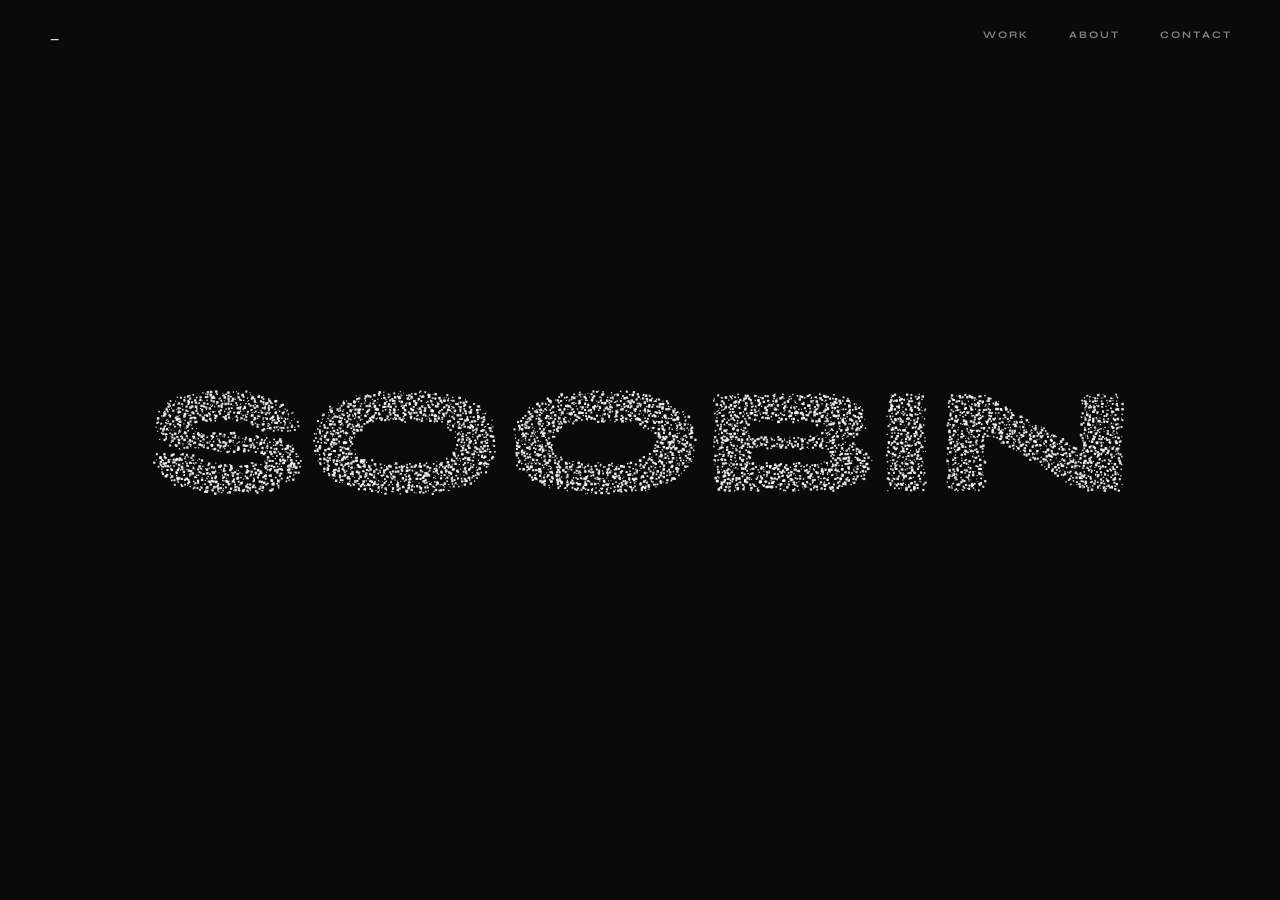
<file: v2/index.html>
<!DOCTYPE html>
<html lang="ko" class="bg-black">
<head>
  <meta charset="UTF-8">
  <meta name="viewport" content="width=device-width, initial-scale=1.0">
  <title>SOOBIN — UX/UI Designer</title>
  <script>history.scrollRestoration = 'manual'; window.scrollTo(0, 0);</script>
  <link rel="preconnect" href="https://fonts.googleapis.com">
  <link rel="preconnect" href="https://fonts.gstatic.com" crossorigin>
  <link href="https://fonts.googleapis.com/css2?family=Syne:wght@400;700;800&display=swap" rel="stylesheet">
  <link rel="stylesheet" href="css/style.css">
  <script src="https://cdnjs.cloudflare.com/ajax/libs/gsap/3.12.5/gsap.min.js"></script>
</head>
<body class="antialiased bg-black">

  <!-- Fixed header: z-100 -->
  <header class="header" id="header">
    <a class="header__logo" href="#" id="headerLogo"><span id="typedLogo"></span><span class="header__cursor">_</span></a>
    <nav class="header__nav">
      <a href="#work">WORK</a>
      <a href="#about">ABOUT</a>
      <a href="#contact">CONTACT</a>
    </nav>
  </header>

  <!-- Fixed particle canvas: z-10 -->
  <canvas id="particle-canvas"></canvas>

  <!-- Fixed hero section: z-20 (scroll cue, etc.) -->
  <section class="hero-overlay" id="heroOverlay">
    <div class="scroll-hint" id="scrollHint">
      <svg width="12" height="24" viewBox="0 0 12 24" fill="none">
        <line x1="6" y1="0" x2="6" y2="20" stroke="white" stroke-width="1" opacity="0.5"/>
        <polyline points="2,16 6,22 10,16" stroke="white" stroke-width="1" fill="none" opacity="0.5"/>
      </svg>
      <span>SCROLL</span>
    </div>
  </section>

  <!-- Background transition overlay: z-22, fades from transparent to cream -->
  <div id="bgOverlay"></div>

  <!-- Fixed content panel: z-25 — starts at translateY(100%), slides up -->
  <div id="contentPanel">
    <div class="white-bg-content">

      <!-- Section 1: ABOUT ME (first thing user sees when sliding up) -->
      <section class="section-designer" id="about">
        <div class="about-me">

          <div class="about-me-left">
            <p class="designer-label">UX / UI DESIGNER &amp; PUBLISHER</p>
            <h2 class="designer-name">ABOUT ME</h2>
            <p class="about-me-intro"><span class="cube-wrap"><strong class="cube-text" id="aboutCubeText">문제를 해결하는</strong></span> 디자이너 장수빈입니다.</p>

            <div class="about-me-columns">
              <div class="info-col">
                <div class="info-group">
                  <h3>EDUCATION</h3>
                  <p>단국대학교(죽전) 졸업</p>
                </div>
                <div class="info-group">
                  <h3>WORK EXPERIENCE</h3>
                  <p><span class="info-date">2022.08 – 2026.02</span> (주) 웹시크코스메틱<br><span class="info-sub">해외영업 / 이커머스 MD</span></p>
                </div>
                <div class="info-group">
                  <h3>LANGUAGES</h3>
                  <p>중국어<br>영어<br>한국어<br>말레이시아어</p>
                </div>
                <div class="info-group">
                  <h3>SKILLS</h3>
                  <div class="skills-grid">
                    <span>AI 활용 기획</span><span>콘텐츠 기획</span><span>UX/UI 디자인</span><span>멤버십 마케팅</span>
                    <span>SNS 운영</span><span>카피라이팅</span><span>이커머스 MD</span><span>해외 영업</span>
                  </div>
                </div>
              </div>

              <div class="info-col">
                <div class="info-group">
                  <h3>CERTIFICATE</h3>
                  <div class="cert-sub">
                    <h4>WEB &amp; DEVELOPMENT</h4>
                    <p>웹개발기능사 (취득 예정)<br>프로그래밍 기능사 (취득 예정)</p>
                  </div>
                  <div class="cert-sub">
                    <h4>DESIGN</h4>
                    <p>2026 GTQ 1급<br>2026 GTQi 1급</p>
                  </div>
                  <div class="cert-sub">
                    <h4>LANGUAGE</h4>
                    <p>2025 TOPIK 6급<br>2024 무역영어 1급<br>2022 ITT 비즈니스 영어 번역 2급<br>2021 TOEIC 910</p>
                  </div>
                  <div class="cert-sub">
                    <h4>OTHERS</h4>
                    <p>2025 네트워크관리사 2급<br>2025 운전면허 2종</p>
                  </div>
                </div>
              </div>
            </div>
          </div>

          <div class="about-me-right">
            <div class="profile-photo"></div>
            <p class="profile-name">장수빈</p>
            <dl class="profile-table">
              <div><dt>D.O.B</dt><dd>1997.03.01</dd></div>
              <div><dt>EMAIL</dt><dd>itsmauvely@gmail.com</dd></div>
              <div><dt>TEL</dt><dd>010-4580-2999</dd></div>
              <div><dt>NATIONALITY</dt><dd>말레이시아 (F-2)</dd></div>
            </dl>
          </div>

        </div>
      </section>

      <!-- Section 2: Selected Works (gallery clip-path reveal) -->
      <section class="section-work" id="work">
        <div class="section-header">
          <h2>Selected Works</h2>
          <p>UX/UI 디자인 & 퍼블리싱 프로젝트</p>
        </div>
        <div class="gallery-track">
          <div class="gallery-item" style="--offset-x: -10%">
            <div class="gallery-img-wrap"><div class="gallery-placeholder"></div></div>
            <div class="gallery-info"><span class="gallery-num">01</span><span class="gallery-title">Project Title</span><span class="gallery-tag">UX/UI Design</span></div>
          </div>
          <div class="gallery-item" style="--offset-x: 8%">
            <div class="gallery-img-wrap"><div class="gallery-placeholder"></div></div>
            <div class="gallery-info"><span class="gallery-num">02</span><span class="gallery-title">Project Title</span><span class="gallery-tag">Publishing</span></div>
          </div>
          <div class="gallery-item" style="--offset-x: -5%">
            <div class="gallery-img-wrap"><div class="gallery-placeholder"></div></div>
            <div class="gallery-info"><span class="gallery-num">03</span><span class="gallery-title">Project Title</span><span class="gallery-tag">Brand Design</span></div>
          </div>
          <div class="gallery-item" style="--offset-x: 12%">
            <div class="gallery-img-wrap"><div class="gallery-placeholder"></div></div>
            <div class="gallery-info"><span class="gallery-num">04</span><span class="gallery-title">Project Title</span><span class="gallery-tag">UX Research</span></div>
          </div>
        </div>
      </section>

      <!-- Section 3: Skills -->
      <section class="section-about" id="skills">
        <div class="about-inner">
          <div class="about-text">
            <h2>UX/UI DESIGNER<br>& PUBLISHER</h2>
            <p>사용자 중심의 디자인으로 문제를 해결하고,<br>직접 코드로 구현해 완성도 높은 제품을 만듭니다.</p>
            <div class="tools">
              <span>Figma</span><span>Photoshop</span><span>Illustrator</span><span>After Effects</span><span>HTML/CSS</span><span>JavaScript</span>
            </div>
          </div>
        </div>
      </section>

      <!-- Footer / Contact -->
      <footer class="footer" id="contact">
        <div class="footer-inner">
          <a class="footer-email" href="mailto:itsmauvely@gmail.com">
            <span class="footer-email-text">
              itsmauvely@gmail.com
            </span>
          </a>
          <p class="footer-copy">© 2026 SOOBIN. All rights reserved.</p>
        </div>
      </footer>

    </div>
  </div>

  <script src="js/particle.js"></script>
  <script>
    (function () {
      const el = document.getElementById('aboutCubeText');
      if (!el) return;
      const words = ['문제를 해결하는', '경험을 설계하는', '새로운 도전을 좋아하는', '디테일에 집착하는'];
      let idx = 0;

      function rotate() {
        el.classList.remove('is-entering');
        el.classList.add('is-rotating');

        setTimeout(() => {
          idx = (idx + 1) % words.length;
          el.textContent = words[idx];
          el.classList.remove('is-rotating');
          el.style.transform = 'rotateX(-90deg)';
          el.style.opacity = '0';

          requestAnimationFrame(() => {
            requestAnimationFrame(() => {
              el.style.transform = '';
              el.style.opacity = '';
              el.classList.add('is-entering');
            });
          });
        }, 320);
      }

      setInterval(rotate, 2600);
    })();
  </script>
</body>
</html>
</file>
<file: v2/css/style.css>
*, *::before, *::after { box-sizing: border-box; margin: 0; padding: 0; }

:root {
  --bg: #0a0a0a;
  --text: #ffffff;
  --font: 'Syne', sans-serif;
  --panel-ease: cubic-bezier(0.16, 1, 0.3, 1);
}

html {
  background: var(--bg);
  overflow: hidden; /* no window scroll — panel handles it */
}

body {
  background: var(--bg);
  color: var(--text);
  font-family: var(--font);
  overflow: hidden;
  height: 100dvh;
}

/* ── Header ── */
.header {
  position: fixed;
  top: 0; left: 0; right: 0;
  z-index: 100;
  display: flex;
  justify-content: space-between;
  align-items: center;
  padding: 28px 48px;
  opacity: 0;
  transform: translateY(-16px);
  transition: opacity 0.8s ease, transform 0.8s ease;
  mix-blend-mode: difference;
  pointer-events: none;
}

.header.visible {
  opacity: 1;
  transform: translateY(0);
  pointer-events: auto;
}

.header__logo {
  font-size: 11px;
  font-weight: 700;
  letter-spacing: 0.18em;
  color: #fff;
  text-decoration: none;
  display: inline-flex;
  align-items: center;
  white-space: nowrap;
}

.header__cursor {
  display: inline-block;
  margin-left: 2px;
  animation: header-cursor-blink 1s steps(1) infinite;
}

@keyframes header-cursor-blink {
  0%, 49% { opacity: 1; }
  50%, 100% { opacity: 0; }
}

.header__nav {
  display: flex;
  gap: 40px;
}

.header__nav a {
  font-size: 10px;
  font-weight: 700;
  letter-spacing: 0.2em;
  color: #fff;
  text-decoration: none;
  opacity: 0.5;
  transition: opacity 0.3s;
}

.header__nav a:hover { opacity: 1; }

/* ── Fixed particle canvas ── */
#particle-canvas {
  position: fixed;
  top: 0; left: 0;
  width: 100vw;
  height: 100vh;
  display: block;
  z-index: 1;
  transform-origin: 50% 50%;
  will-change: filter, transform, opacity;
}

/* ── Hero overlay (holds scroll hint) ── */
.hero-overlay {
  position: fixed;
  inset: 0;
  z-index: 20;
  pointer-events: none;
}

/* ── Scroll hint ── */
.scroll-hint {
  position: absolute;
  bottom: 40px;
  left: 50%;
  transform: translateX(-50%);
  display: flex;
  flex-direction: column;
  align-items: center;
  gap: 10px;
  opacity: 0;
  transition: opacity 0.8s ease;
  pointer-events: none;
}

.scroll-hint.visible { opacity: 1; }

.scroll-hint span {
  font-size: 9px;
  font-weight: 700;
  letter-spacing: 0.3em;
  color: rgba(255,255,255,0.35);
}

/* ── Background transition overlay ── */
#bgOverlay {
  position: fixed;
  inset: 0;
  z-index: 22;
  background: #f5f2ed;
  opacity: 0;
  pointer-events: none;
}

/* ── Content panel: slides up from below ── */
#contentPanel {
  position: fixed;
  inset: 0;
  z-index: 25;
  background: #f5f2ed;
  color: #1a1a1a;
  overflow-y: auto;
  overflow-x: hidden;
  overscroll-behavior-y: contain;
  clip-path: circle(0% at 50% 100%);
  visibility: hidden;
  scrollbar-width: none;
  -ms-overflow-style: none;
}

#contentPanel::-webkit-scrollbar { display: none; }

/* ── ABOUT ME section (first thing in panel) ── */
.section-designer {
  min-height: 100dvh;
  display: flex;
  align-items: center;
  justify-content: flex-start;
  padding: 100px 10vw;
  border-bottom: 1px solid rgba(0,0,0,0.06);
}

.designer-label {
  font-size: 12px;
  font-weight: 700;
  letter-spacing: 0.25em;
  color: rgba(0,0,0,0.35);
}

.designer-name {
  font-size: clamp(40px, 5vw, 56px);
  font-weight: 800;
  letter-spacing: -0.01em;
  line-height: 0.9;
  color: #1a1a1a;
  margin-top: 8px;
}

/* ── ABOUT ME: resume-style two-column layout ── */
.about-me {
  display: grid;
  grid-template-columns: 1fr 280px;
  align-items: center;
  gap: 80px;
  width: 100%;
}

.about-me-intro {
  font-size: clamp(18px, 2.1vw, 22px);
  color: rgba(0,0,0,0.7);
  margin-top: 28px;
  padding-bottom: 24px;
  border-bottom: 1px solid rgba(0,0,0,0.1);
}

.about-me-intro strong {
  font-weight: 800;
}

/* ── Cube-rotate text in intro line ── */
.cube-wrap {
  display: inline-block;
  perspective: 500px;
  vertical-align: bottom;
}

.cube-text {
  display: inline-block;
  transform-origin: 50% 100%;
  backface-visibility: hidden;
  will-change: transform, opacity;
}

.cube-text.is-rotating {
  transition: transform 0.32s cubic-bezier(0.6, 0.04, 0.98, 0.34), opacity 0.28s ease-in;
  transform: rotateX(90deg);
  opacity: 0;
}

.cube-text.is-entering {
  transition: transform 0.38s cubic-bezier(0.16, 1, 0.3, 1), opacity 0.32s ease-out;
  transform: rotateX(0deg);
  opacity: 1;
}

.about-me-columns {
  display: grid;
  grid-template-columns: 1fr 1fr;
  gap: 48px;
  margin-top: 32px;
}

.info-col {
  display: flex;
  flex-direction: column;
  gap: 28px;
}

.info-group h3 {
  font-size: 13px;
  font-weight: 800;
  letter-spacing: 0.1em;
  color: #1a1a1a;
  margin-bottom: 12px;
}

.info-group p {
  font-size: 14.5px;
  line-height: 1.7;
  color: rgba(0,0,0,0.55);
}

.info-date {
  color: rgba(0,0,0,0.35);
  margin-right: 4px;
}

.info-sub {
  color: rgba(0,0,0,0.4);
  font-size: 13px;
}

.skills-grid {
  display: grid;
  grid-template-columns: 1fr 1fr;
  gap: 8px 16px;
}

.skills-grid span {
  font-size: 14.5px;
  color: rgba(0,0,0,0.55);
}

.cert-sub {
  margin-bottom: 18px;
}

.cert-sub:last-child {
  margin-bottom: 0;
}

.cert-sub h4 {
  font-size: 11.5px;
  font-weight: 700;
  letter-spacing: 0.08em;
  color: rgba(0,0,0,0.4);
  margin-bottom: 8px;
}

.cert-sub p {
  font-size: 14px;
  line-height: 1.7;
  color: rgba(0,0,0,0.55);
}

/* ── ABOUT ME: right profile card ── */
.about-me-right {
  display: flex;
  flex-direction: column;
  margin-top: 150px;
}

.profile-photo {
  width: 100%;
  aspect-ratio: 1 / 1;
  background: rgba(0,0,0,0.07);
  border: 1px solid rgba(0,0,0,0.08);
  margin-bottom: 20px;
}

.profile-name {
  text-align: center;
  font-size: 19px;
  font-weight: 700;
  color: #1a1a1a;
  margin-bottom: 28px;
}

.profile-table {
  display: flex;
  flex-direction: column;
  gap: 14px;
}

.profile-table > div {
  display: flex;
  justify-content: space-between;
  gap: 12px;
  font-size: 14px;
  border-bottom: 1px solid rgba(0,0,0,0.06);
  padding-bottom: 10px;
}

.profile-table dt {
  font-weight: 700;
  letter-spacing: 0.05em;
  color: rgba(0,0,0,0.4);
  white-space: nowrap;
}

.profile-table dd {
  color: rgba(0,0,0,0.7);
  text-align: right;
}

@media (max-width: 860px) {
  .about-me {
    grid-template-columns: 1fr;
  }
  .about-me-columns {
    grid-template-columns: 1fr;
  }
  .about-me-right {
    max-width: 280px;
    margin-top: 120px;
  }
}

/* ── Selected Works ── */
.section-work {
  padding: 120px 10vw;
  border-bottom: 1px solid rgba(0,0,0,0.06);
}

.section-header {
  display: flex;
  justify-content: space-between;
  align-items: flex-end;
  margin-bottom: 72px;
}

.section-header h2 {
  font-size: clamp(28px, 4vw, 52px);
  font-weight: 800;
  letter-spacing: 0.04em;
  color: #1a1a1a;
}

.section-header p {
  font-size: 11px;
  font-weight: 700;
  letter-spacing: 0.2em;
  color: rgba(0,0,0,0.35);
}

/* ── Gallery ── */
.gallery-track {
  display: flex;
  flex-direction: column;
  gap: 16px;
}

.gallery-item {
  display: grid;
  grid-template-columns: 1fr auto;
  align-items: center;
  gap: 32px;
  padding: 28px 0;
  border-top: 1px solid rgba(0,0,0,0.08);
  cursor: pointer;
  transition: opacity 0.3s;
}

.gallery-item:last-child {
  border-bottom: 1px solid rgba(0,0,0,0.08);
}

.gallery-img-wrap {
  overflow: hidden;
  clip-path: inset(-1px 30%);
  transition: clip-path 0.7s cubic-bezier(0.16, 1, 0.3, 1);
  height: 200px;
}

.gallery-item:hover .gallery-img-wrap {
  clip-path: inset(-1px 0%);
}

.gallery-placeholder {
  width: 100%;
  height: 100%;
  background: rgba(0,0,0,0.05);
  border: 1px solid rgba(0,0,0,0.07);
}

.gallery-info {
  display: flex;
  flex-direction: column;
  gap: 8px;
  min-width: 200px;
  text-align: right;
}

.gallery-num {
  font-size: 10px;
  font-weight: 700;
  letter-spacing: 0.2em;
  color: rgba(0,0,0,0.25);
}

.gallery-title {
  font-size: clamp(18px, 2.5vw, 28px);
  font-weight: 800;
  letter-spacing: 0.04em;
  color: #1a1a1a;
}

.gallery-tag {
  font-size: 10px;
  font-weight: 700;
  letter-spacing: 0.18em;
  color: rgba(0,0,0,0.35);
}

/* ── About ── */
.section-about {
  padding: 140px 10vw;
  border-bottom: 1px solid rgba(0,0,0,0.06);
}

.about-inner {
  max-width: 700px;
}

.about-text h2 {
  font-size: clamp(32px, 5vw, 68px);
  font-weight: 800;
  letter-spacing: 0.04em;
  line-height: 1.05;
  margin-bottom: 36px;
  color: #1a1a1a;
}

.about-text p {
  font-size: clamp(14px, 1.5vw, 17px);
  font-weight: 400;
  line-height: 1.8;
  color: rgba(0,0,0,0.5);
  margin-bottom: 48px;
}

.tools {
  display: flex;
  flex-wrap: wrap;
  gap: 8px;
}

.tools span {
  font-size: 10px;
  font-weight: 700;
  letter-spacing: 0.18em;
  color: rgba(0,0,0,0.4);
  padding: 8px 16px;
  border: 1px solid rgba(0,0,0,0.15);
  transition: border-color 0.3s, color 0.3s;
}

.tools span:hover {
  border-color: rgba(0,0,0,0.5);
  color: rgba(0,0,0,0.9);
}

/* ── Footer ── */
.footer {
  padding: 80px 10vw 60px;
}

.footer-inner {
  display: flex;
  flex-direction: column;
  gap: 48px;
}

.footer-email {
  display: inline-block;
  text-decoration: none;
  overflow: hidden;
}

.footer-email-text {
  display: block;
  font-size: clamp(24px, 3.5vw, 52px);
  font-weight: 800;
  letter-spacing: 0.02em;
  color: #1a1a1a;
  opacity: 0.25;
  transition: opacity 0.4s ease;
  white-space: nowrap;
}

.footer-email:hover .footer-email-text {
  opacity: 1;
}

.footer-copy {
  font-size: 10px;
  font-weight: 700;
  letter-spacing: 0.2em;
  color: rgba(0,0,0,0.25);
}
</file>
